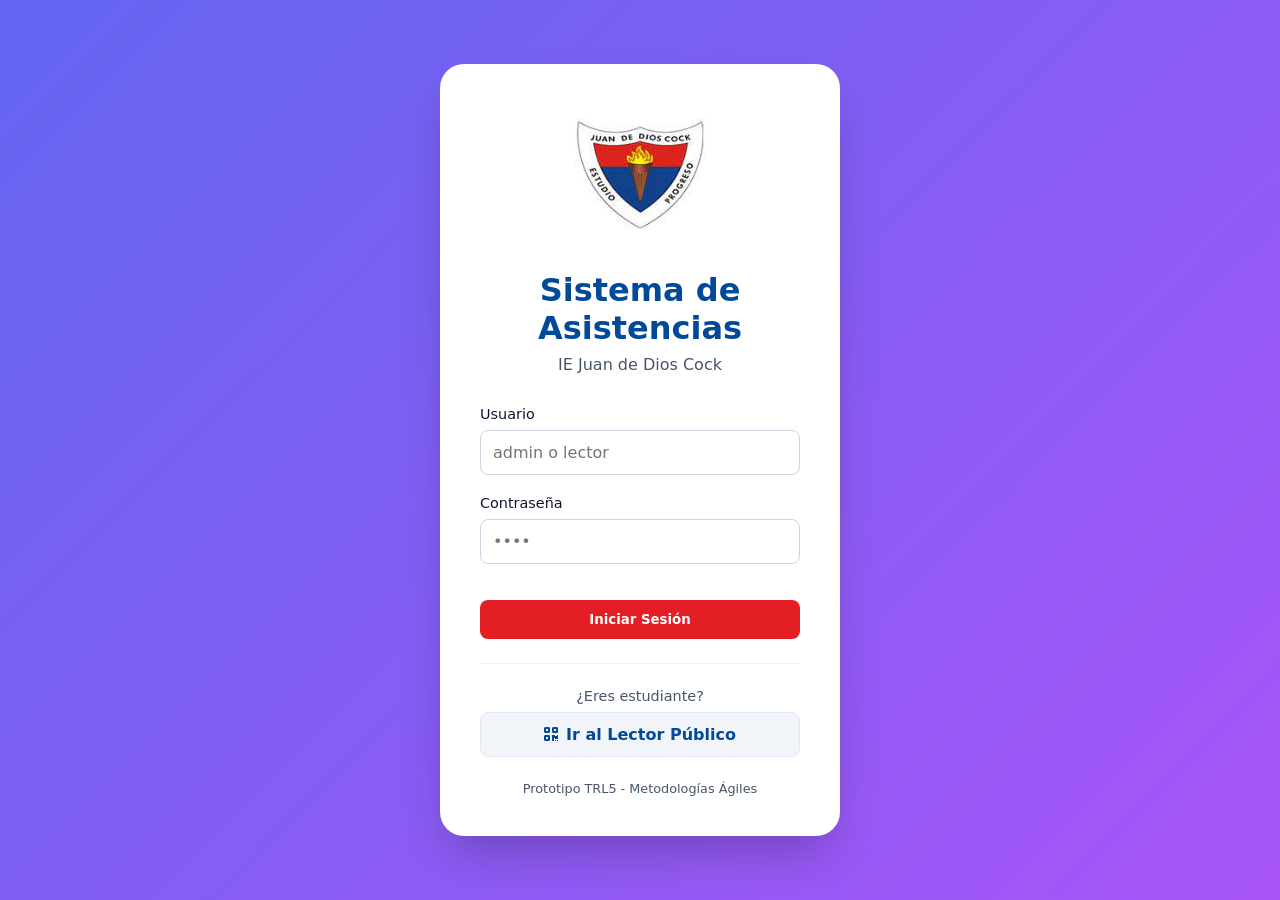
<file: index.html>
<!DOCTYPE html>
<html lang="es">
<head>
    <meta charset="UTF-8">
    <meta name="viewport" content="width=device-width, initial-scale=1.0">
    <title>Login - Sistema de Asistencias QR</title>
    <link rel="stylesheet" href="css/styles.css">
    <link rel="stylesheet" href="https://cdnjs.cloudflare.com/ajax/libs/font-awesome/6.0.0/css/all.min.css">
</head>
<body>
    <div class="auth-container">
        <div class="auth-card">
            <div id="logoWrapper" style="margin-bottom: 1.5rem;">
                <img src="img/logo.jpg" alt="Logo" id="mainLogo" style="width: 130px; height: auto;" onerror="this.style.display='none'; document.getElementById('logoSVG').style.display='block';">
                <!-- SVG Fallback: Reconstrucción del escudo institucional -->
                <svg id="logoSVG" width="130" height="150" viewBox="0 0 200 230" style="display:none; margin: 0 auto;">
                    <path d="M10,20 Q100,0 190,20 L190,100 Q190,210 100,225 Q10,210 10,100 Z" fill="white" stroke="#333" stroke-width="2"/>
                    <path d="M10,80 Q100,60 190,80 L190,100 Q190,210 100,225 Q10,210 10,100 Z" fill="#004a99"/>
                    <path d="M10,20 Q100,0 190,20 L190,80 Q100,60 10,80 Z" fill="#e31e24"/>
                    <!-- Antorcha simplificada -->
                    <rect x="90" y="100" width="20" height="50" fill="#795548" />
                    <path d="M80,100 L120,100 L110,110 L90,110 Z" fill="#5d4037"/>
                    <path d="M100,60 Q120,85 100,100 Q80,85 100,60" fill="#ffcc00"/>
                    <path d="M100,70 Q110,85 100,95 Q90,85 100,70" fill="#ff9800"/>
                    <!-- Texto -->
                    <text x="100" y="45" font-family="Arial" font-size="14" font-weight="bold" fill="white" text-anchor="middle">JUAN DE DIOS COCK</text>
                    <text x="50" y="140" font-family="Arial" font-size="12" font-weight="bold" fill="white" text-anchor="middle" transform="rotate(-45 50,140)">ESTUDIO</text>
                    <text x="150" y="140" font-family="Arial" font-size="12" font-weight="bold" fill="white" text-anchor="middle" transform="rotate(45 150,140)">PROGRESO</text>
                </svg>
            </div>
            <h1 style="margin-bottom: 0.5rem; color: var(--secondary);">Sistema de Asistencias</h1>
            <p style="color: var(--text-muted); margin-bottom: 2rem; font-weight: 500;">IE Juan de Dios Cock</p>
            
            <form id="loginForm">
                <div class="form-group">
                    <label>Usuario</label>
                    <input type="text" id="username" placeholder="admin o lector" required>
                </div>
                <div class="form-group">
                    <label>Contraseña</label>
                    <input type="password" id="password" placeholder="••••" required>
                </div>
                <button type="submit" class="btn btn-primary" style="width: 100%; justify-content: center; margin-top: 1rem;">
                    Iniciar Sesión
                </button>
            </form>
            
            <p id="errorMsg" style="color: var(--danger); margin-top: 1rem; font-size: 0.9rem; display: none;">
                ❌ Credenciales incorrectas
            </p>
            
            <div style="margin-top: 1.5rem; border-top: 1px solid #f1f5f9; padding-top: 1.5rem;">
                <p style="font-size: 0.9rem; color: var(--text-muted); margin-bottom: 0.5rem; text-align: center;">¿Eres estudiante?</p>
                <a href="lector-qr.html" class="btn" style="background: #f1f5f9; width: 100%; justify-content: center; color: var(--secondary); border: 1px solid #e2e8f0; text-decoration: none;">
                    <i class="fas fa-qrcode"></i> Ir al Lector Público
                </a>
            </div>

            <div style="margin-top: 1.5rem; font-size: 0.8rem; color: var(--text-muted);">
                Prototipo TRL5 - Metodologías Ágiles
            </div>
        </div>
    </div>

    <script src="js/auth.js"></script>
    <script>
        Auth.checkSession();
        document.getElementById('loginForm').addEventListener('submit', (e) => {
            e.preventDefault();
            const user = document.getElementById('username').value;
            const pass = document.getElementById('password').value;
            
            if (Auth.login(user, pass)) {
                window.location.href = 'dashboard.html';
            } else {
                document.getElementById('errorMsg').style.display = 'block';
            }
        });
    </script>
</body>
</html>
</file>
<file: css/styles.css>
:root {
    --primary: #e31e24; /* Rojo Institucional */
    --primary-dark: #b3161b;
    --secondary: #004a99; /* Azul Institucional */
    --secondary-dark: #003366;
    --accent: #ffcc00; /* Dorado Antorcha */
    --danger: #ef4444;
    --success: #10b981;
    --bg-main: #f1f5f9;
    --bg-card: #ffffff;
    --text-main: #0f172a;
    --text-muted: #475569;
    --border: #cbd5e1;
    --radius: 12px;
    --shadow: 0 10px 15px -3px rgb(0 0 0 / 0.1), 0 4px 6px -4px rgb(0 0 0 / 0.1);
}

* {
    margin: 0;
    padding: 0;
    box-sizing: border-box;
    font-family: 'Inter', system-ui, -apple-system, sans-serif;
}

body {
    background-color: var(--bg-main);
    color: var(--text-main);
    min-height: 100vh;
}

/* Auth Layout */
.auth-container {
    display: flex;
    align-items: center;
    justify-content: center;
    min-height: 100vh;
    padding: 20px;
    background: linear-gradient(135deg, #6366f1 0%, #a855f7 100%);
}

.auth-card {
    background: var(--bg-card);
    padding: 2.5rem;
    border-radius: 1.5rem;
    box-shadow: 0 25px 50px -12px rgba(0, 0, 0, 0.25);
    width: 100%;
    max-width: 400px;
    text-align: center;
}

/* Dashboard Layout */
.app-container {
    display: grid;
    grid-template-columns: 260px 1fr;
    min-height: 100vh;
    transition: all 0.3s ease;
}

.app-container.public-layout {
    grid-template-columns: 1fr;
}

.sidebar {
    background: #1e293b;
    color: white;
    padding: 1.5rem;
    display: flex;
    flex-direction: column;
}

.sidebar-logo {
    font-size: 1.5rem;
    font-weight: 700;
    margin-bottom: 2rem;
    display: flex;
    align-items: center;
    gap: 10px;
    color: white;
    text-decoration: none;
}

.nav-menu {
    list-style: none;
    flex-grow: 1;
}

.nav-item {
    margin-bottom: 0.5rem;
}

.nav-link {
    display: flex;
    align-items: center;
    gap: 12px;
    padding: 0.75rem 1rem;
    color: #94a3b8;
    text-decoration: none;
    border-radius: 0.5rem;
    transition: all 0.2s;
}

.nav-link:hover, .nav-link.active {
    background: #334155;
    color: white;
}

.main-content {
    padding: 2rem;
    overflow-y: auto;
}

/* UI Elements */
.card {
    background: var(--bg-card);
    padding: 1.5rem;
    border-radius: var(--radius);
    box-shadow: var(--shadow);
    margin-bottom: 1.5rem;
}

.btn {
    padding: 0.75rem 1.5rem;
    border-radius: 0.5rem;
    border: none;
    font-weight: 600;
    cursor: pointer;
    transition: all 0.2s;
    display: inline-flex;
    align-items: center;
    gap: 8px;
}

.btn-primary { background: var(--primary); color: white; }
.btn-primary:hover { background: var(--primary-dark); }

.form-group {
    margin-bottom: 1.25rem;
    text-align: left;
}

label {
    display: block;
    margin-bottom: 0.5rem;
    font-weight: 500;
    font-size: 0.9rem;
}

input, select {
    width: 100%;
    padding: 0.75rem;
    border: 1px solid var(--border);
    border-radius: 0.5rem;
    font-size: 1rem;
}

input:focus {
    outline: none;
    border-color: var(--primary);
    ring: 2px solid var(--primary);
}

.table-container {
    overflow-x: auto;
}

table {
    width: 100%;
    border-collapse: collapse;
    margin-top: 1rem;
}

th, td {
    padding: 1rem;
    text-align: left;
    border-bottom: 1px solid var(--border);
}

th {
    background: #f1f5f9;
    font-weight: 600;
}

.badge {
    padding: 0.25rem 0.75rem;
    border-radius: 9999px;
    font-size: 0.8rem;
    font-weight: 600;
}

.badge-success { background: #dcfce7; color: #166534; }
.badge-danger { background: #fee2e2; color: #991b1b; }

/* Dashboard Grid */
.stats-grid {
    display: grid;
    grid-template-columns: repeat(auto-fit, minmax(200px, 1fr));
    gap: 1.5rem;
    margin-bottom: 2rem;
}

.stat-card {
    background: white;
    padding: 1.5rem;
    border-radius: var(--radius);
    box-shadow: var(--shadow);
    border-left: 4px solid var(--primary);
}

.stat-value {
    font-size: 1.5rem;
    font-weight: 700;
    margin: 0.5rem 0;
}

.stat-label {
    color: var(--text-muted);
    font-size: 0.875rem;
}
</file>
